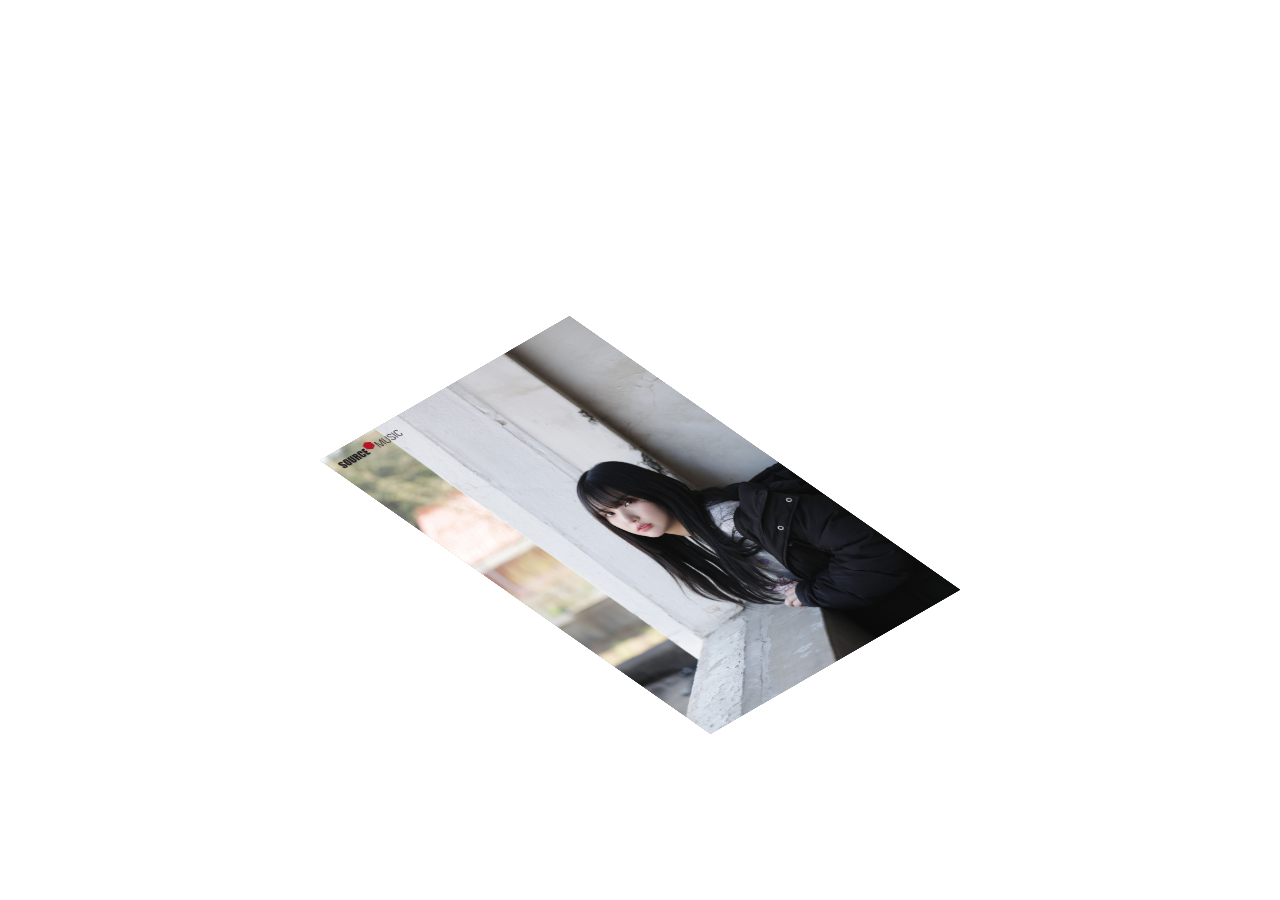
<file: ImageHoverEffects/index.html>
<!DOCTYPE html>
<html lang="en" dir="ltr">
  <head>
    <link rel="stylesheet" type="text/css" href="./style.css">
    <title></title>
  </head>
  <body>
    <div class="container">
      
      <img src="Eunha.jpg" alt="">
      <img src="Eunha.jpg" alt="">
      <img src="Eunha.jpg" alt="">
      <img src="Eunha.jpg" alt="">
    </div>
  </body>
</html>
</file>
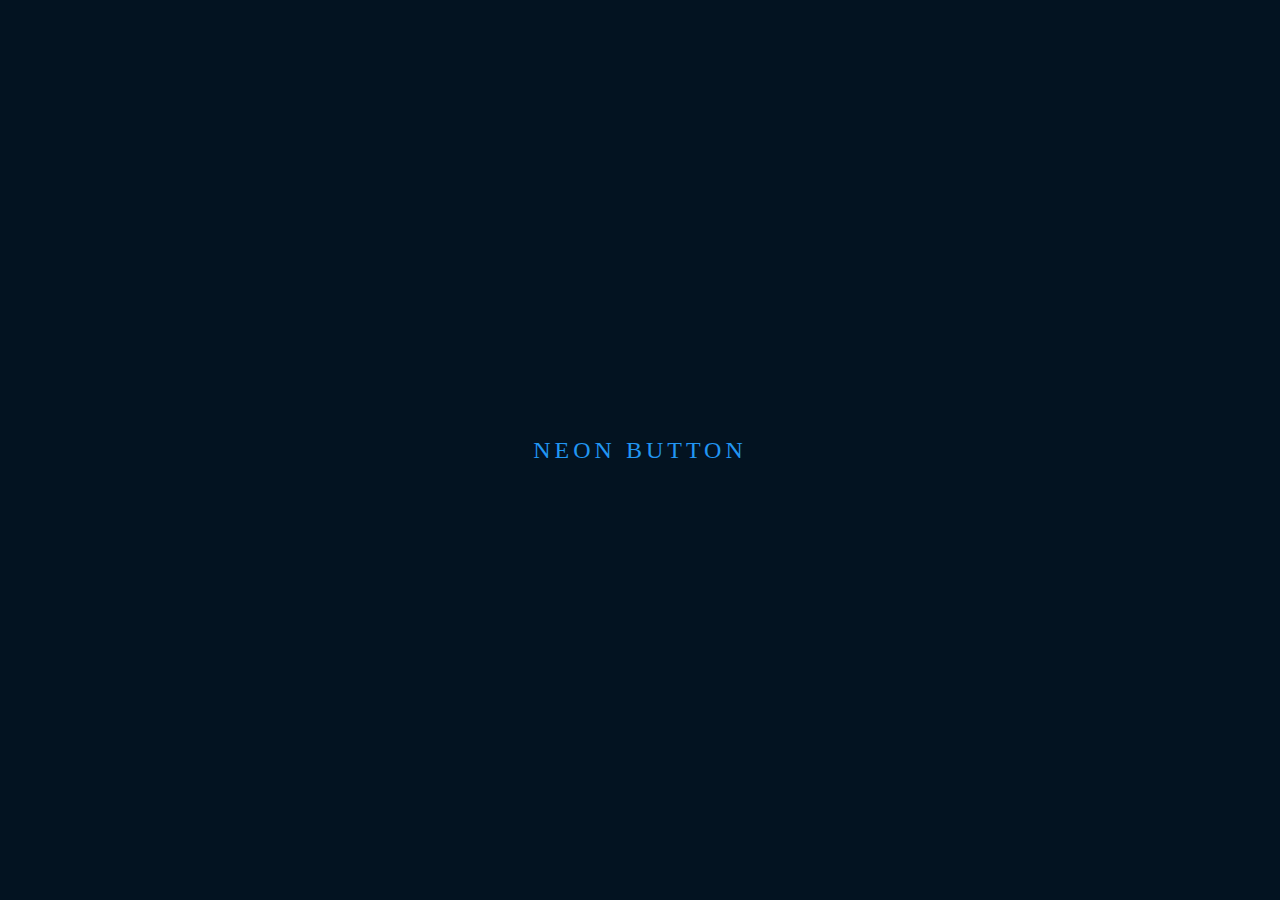
<file: neon-light-button-animation-effect/index.html>
<!DOCTYPE html>
<html lang="en" dir="ltr">
  <head>
    <link rel="stylesheet" href="style.css">
    <meta charset="utf-8">
    <title></title>
  </head>
  <body>
    <a href="#">
      <span></span>
      <span></span>
      <span></span>
      <span></span>
      Neon Button
    </a>
  </body>
</html>
</file>
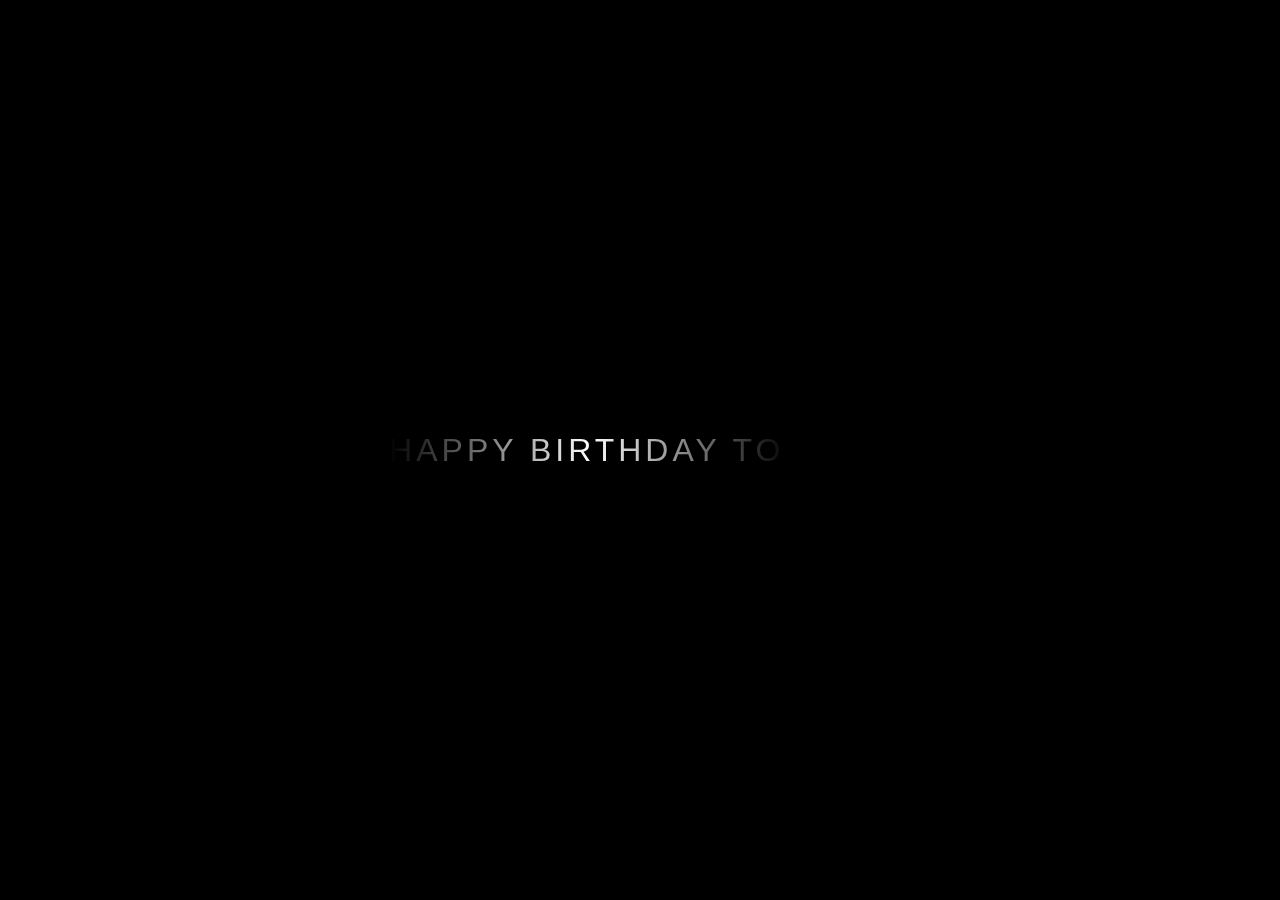
<file: shining-text-effects/index.html>
<!doctype html>
<html>
    <head>
        <meta charset="utf-8">
        <link rel="stylesheet" type="text/css" href="style.css" >
    </head>
    <body>
        <p>Happy Birthday To You!</p>
    </body>
</html>
</file>
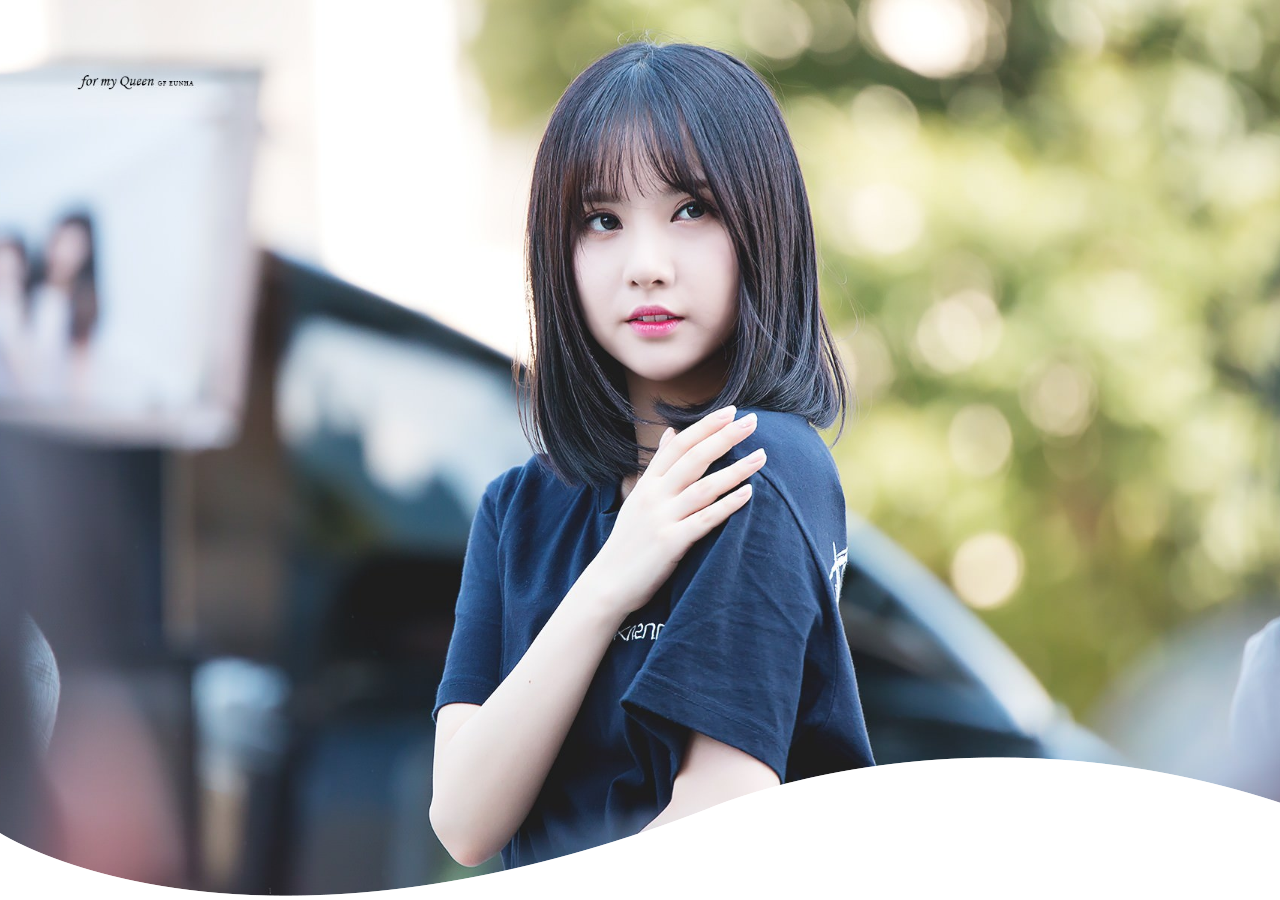
<file: wavy-background/index.html>
<!DOCTYPE html>
<html lang="en" dir="ltr">
  <head>
    <meta charset="utf-8">
    <link rel="stylesheet" type="text/css" href="style.css">
    <title></title>
  </head>
  <body>
    <section>
      <div class="wave"></div>
    </section>
  </body>
</html>
</file>
<file: ImageHoverEffects/style.css>
body{
  margin:0;
  padding: 0;
  width: 100%;
  height: 100vh;
  display: flex;
  align-items: center;
  justify-content: center;
}

.container{
  position: relative;
  width: 360px;
  height: 540px;
  margin-top:150px;
  background: rgba(0, 0, 0, 1);
  transform: rotate(-30deg) skew(25deg) scale(0.8);
  transition: 0.5s;
}

.container img {
  position :absolute;
  width: 100%;
  transition: 0.5s
}

.container:hover img:nth-child(4){
  transform: translate(160px, -160px);
  opacity: 1;
}

.container:hover img:nth-child(3){
  transform: translate(120px, -120px);
  opacity: .9;
}
.container:hover img:nth-child(2){
  transform: translate(80px, -80px);
  opacity: .8;
}
.container:hover img:nth-child(1){
  transform: translate(40px, -40px);
  opacity: .7;
}
/*.container:hover img:nth-child(5){
  transform: translate(-40px, 40px);
  opacity: .6;
}
.container:hover img:nth-child(6){
  transform: translate(-80px, 80px);
  opacity: .5;
}
.container:hover img:nth-child(7){
  transform: translate(-120px, 120px);
  opacity: .4;
}
.container:hover img:nth-child(8){
  transform: translate(-160px, 160px);
  opacity: .3;
}*/
</file>
<file: neon-light-button-animation-effect/style.css>
body{
  margin: 0;
  padding: 0;
  display: flex;
  justify-content: center;
  align-items: center;
  min-height: 100vh;
  background:  #031321;
  font-family: consolas;

}
a{
  position: relative;;
  display: inline-block;
  padding: 15px 30px;
  color: #2196f3;
  text-transform: uppercase;
  letter-spacing: 4px;
  text-decoration: none;
  font-size: 24px;
  overflow: hidden;
  transition: 0.2s;
}

a:hover{
  color: inherit;
  background: #2196f3;
  box-shadow: 0 0 10px #2196f3, 0 0 40px #2196f3, 0 0 80px #2196f3;
  transition-delay: 1s;
}

a span{
  position: absolute;
  display: block;
}
a span:nth-child(1){
  top:0;
  left: -100%;
  width: 100%;
  height: 2px;
  background: linear-gradient(90deg, transparent, #2196f3)
}
a:hover span:nth-child(1){
  left: 100%;
  transition: 1s
}
a span:nth-child(3){
  bottom:0;
  right: -100%;
  width: 100%;
  height: 2px;
  background: linear-gradient(270deg, transparent, #2196f3)
}
a:hover span:nth-child(3){
  right: 100%;
  transition: 1s;
  transition-delay: 0.5s;
}
a span:nth-child(2){
  top:-100%;
  right: 0;
  width: 2px;
  height: 100%;
  background: linear-gradient(180deg, transparent, #2196f3)
}
a:hover span:nth-child(2){
  top: 100%;
  transition: 1s;
  transition-delay: 0.25s;
}
a span:nth-child(4){
  bottom:-100%;
  left: 0;
  width: 2px;
  height: 100%;
  background: linear-gradient(360deg, transparent, #2196f3)
}
a:hover span:nth-child(4){
  bottom: 100%;
  transition: 1s;
  transition-delay: 0.75s;
}
</file>
<file: shining-text-effects/style.css>
body {
    margin:0;
    padding: 0;
    display: flex;
    justify-content: center;
    align-items: center;
    height: 100vh;
    background: #000;
    
}
p {
    position: relative;
    font-family: sans-serif;
    color: #fff;
    text-transform: uppercase;
    font-size: 2em;
    letter-spacing: 4px;
    overflow: hidden;
    background: linear-gradient(90deg, #0000, #fff, #0000);
    background-repeat: no-repeat;
    background-size: 80%;
    animation: animate 3s linear infinite;
    -webkit-background-clip: text;
    -webkit-text-fill-color: transparent
}
@keyframes animate {
    0% {
        background-position: -500%
    }
    100% {
        background-position: 500%
    }
}
</file>
<file: wavy-background/style.css>
body {
  margin: 0;
  padding: 0;
}
section {
  width: 100%;
  height: 100vh;
  background: url(./eunha.jpg);
  background-size: cover;
  background-position: center;
  background-position: top;
  background-attachment: fixed
}
section .wave {
  position: absolute;
  width: 100%;
  height: 143px;
  bottom: 0;
  left: 0;
  background: url(./wave.png);
  animation: animate 10s linear infinite;

}
section .wave:before {
  content: '';
  width: 100%;
  height: 143px;
  background: url(./wave.png);
  position: absolute;
  opacity: 0.4;
  animation: animate-reverse 10s linear infinite;
}
section .wave:after {
  content: '';
  width: 100%;
  height: 143px;
  background: url(./wave.png);
  position: absolute;
  top: 0;
  left: 0;
  opacity: 0.4;
  animation-delay: -5s;
  animation: animate 20s linear infinite;
}
@keyframes animate {
  0% {
    background-position: 0;
  }
  100% {
    background-position: 1360px;
  }
}
@keyframes animate-reverse {
  0% {
    background-position: 1360px;
  }
  100% {
    background-position: 0;
  }
}
</file>
